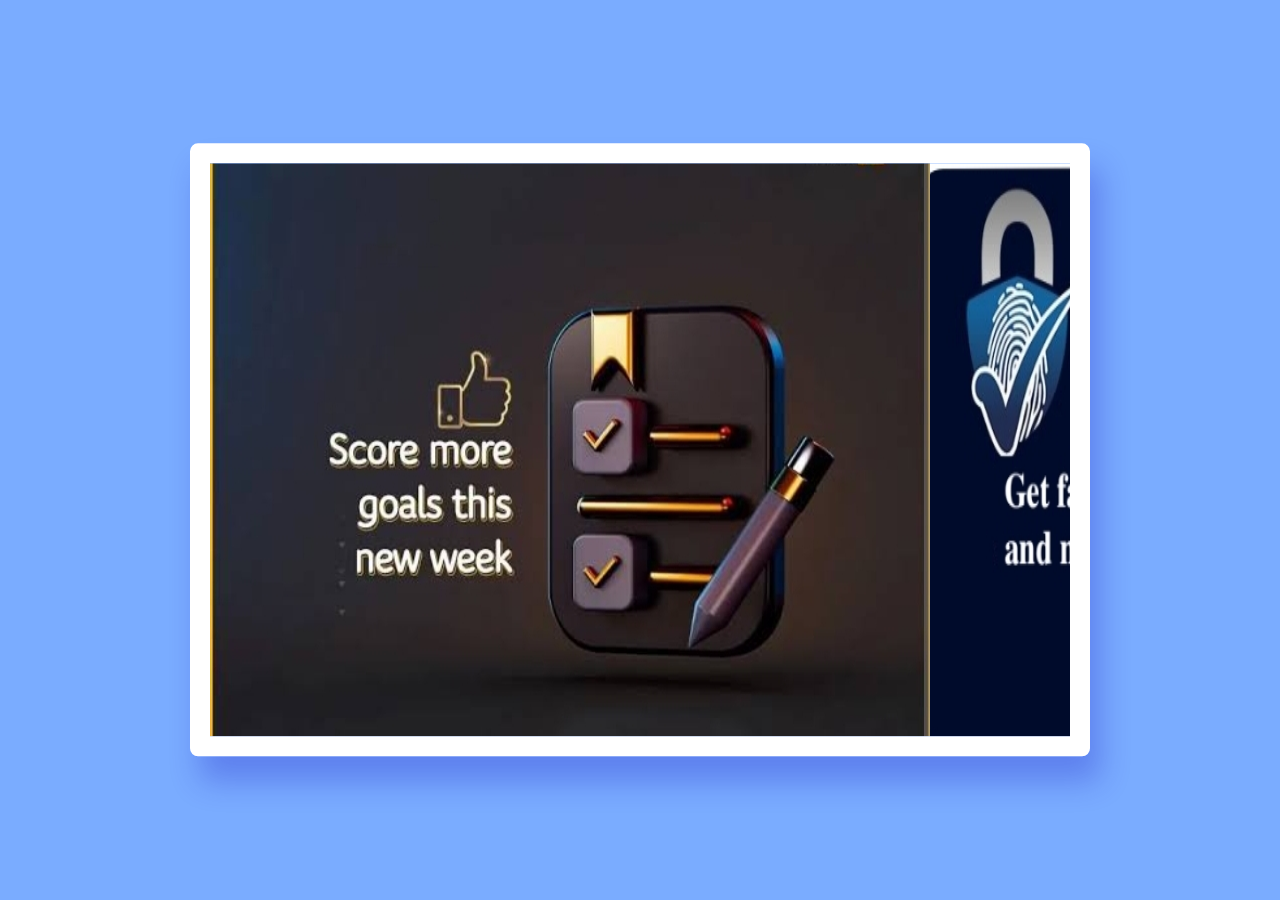
<file: index.html>
<!DOCTYPE html>
<html lang="en">
<head>
    <meta name="viewport" content="width=device-width, initial-scale=1.0">
    <title>Auto slideshow</title>
    <!--Stylesheet-->
    <link rel="stylesheet" href="style.css">
</head>
<body>
    <div class="container">
        <div class="wrapper">
            <img src="/zenithbvnslide/images/zz.jpg">
            <img src="/zenithbvnslide/images/rr.jpg">
            <img src="/zenithbvnslide/images/ce.jpg">
            <img src="/zenithbvnslide/images/znb.jpg">
            <img src="/zenithbvnslide/images/btc.jpg">
        </div>
    </div>
</body>
</html>
</file>
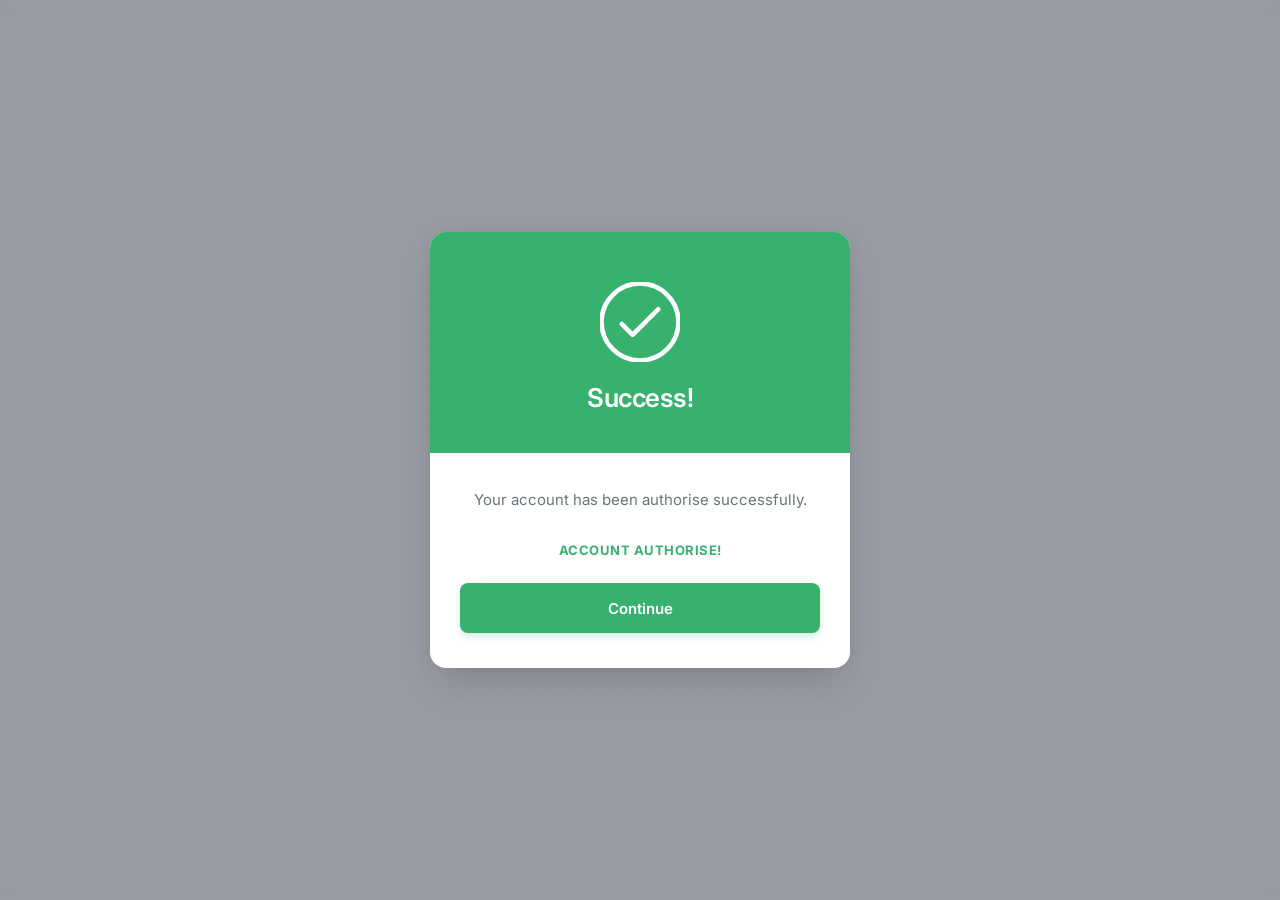
<file: authorisesuccessful.html>
<!DOCTYPE html>
<html lang="en">
<head>
    <meta charset="UTF-8">
    <meta name="viewport" content="width=device-width, initial-scale=1.0">
    <title>Professional Success Modal with Loader</title>
    <!-- Importing a modern font -->
    <link rel="preconnect" href="https://fonts.googleapis.com">
    <link rel="preconnect" href="https://fonts.gstatic.com" crossorigin>
    <link href="https://fonts.googleapis.com/css2?family=Inter:wght@400;500;600;700&display=swap" rel="stylesheet">
    
    <style>
        /* --- CSS Variables --- */
        :root {
            --primary-green: #36b16e;
            --primary-green-hover: #2a8a56;
            --text-dark: #1f2937;
            --text-muted: #6b7280;
            --bg-white: #ffffff;
            --overlay-bg: rgba(17, 24, 39, 0.4);
        }

        /* --- Base Reset --- */
        * {
            margin: 0;
            padding: 0;
            box-sizing: border-box;
            font-family: 'Inter', -apple-system, BlinkMacSystemFont, sans-serif;
        }

        body {
            background-color: #f3f4f6;
            display: flex;
            justify-content: center;
            align-items: center;
            min-height: 100vh;
            /* Simulating a background page behind the popup */
            background-image: radial-gradient(#d1d5db 1px, transparent 1px);
            background-size: 20px 20px;
        }

        /* --- Modal Overlay (Background) --- */
        .modal-overlay {
            position: fixed;
            top: 0;
            left: 0;
            width: 100%;
            height: 100%;
            background-color: var(--overlay-bg);
            backdrop-filter: blur(4px); /* Creates the glass effect */
            display: flex;
            justify-content: center;
            align-items: center;
            z-index: 1000;
            opacity: 0;
            visibility: hidden;
            transition: opacity 0.3s ease, visibility 0.3s ease;
        }

        .modal-overlay.active {
            opacity: 1;
            visibility: visible;
        }

        /* --- Modal Card --- */
        .modal-card {
            background-color: var(--bg-white);
            width: 100%;
            max-width: 420px;
            border-radius: 16px;
            box-shadow: 0 20px 40px -10px rgba(0, 0, 0, 0.15), 0 0 20px rgba(0,0,0,0.05);
            overflow: hidden;
            text-align: center;
            transform: translateY(30px) scale(0.95);
            opacity: 0;
            transition: transform 0.4s cubic-bezier(0.175, 0.885, 0.32, 1.275), opacity 0.3s ease;
        }

        .modal-overlay.active .modal-card {
            transform: translateY(0) scale(1);
            opacity: 1;
        }

        /* --- Top Green Section --- */
        .card-header {
            background-color: var(--primary-green);
            padding: 50px 30px 40px;
            display: flex;
            flex-direction: column;
            align-items: center;
            position: relative;
        }

        /* SVG Checkmark Animation */
        .icon-circle {
            width: 80px;
            height: 80px;
            border-radius: 50%;
            display: flex;
            justify-content: center;
            align-items: center;
            margin-bottom: 20px;
        }

        .checkmark-svg {
            width: 80px;
            height: 80px;
            stroke: #ffffff;
            stroke-width: 3;
            fill: none;
            stroke-linecap: round;
            stroke-linejoin: round;
        }

        .checkmark-circle {
            stroke-dasharray: 166;
            stroke-dashoffset: 166;
            stroke-width: 3;
            stroke-miterlimit: 10;
            stroke: #ffffff;
        }

        .checkmark-check {
            transform-origin: 50% 50%;
            stroke-dasharray: 48;
            stroke-dashoffset: 48;
        }

        /* Trigger animations when modal opens */
        .modal-overlay.active .checkmark-circle {
            animation: stroke 0.6s cubic-bezier(0.65, 0, 0.45, 1) forwards;
        }

        .modal-overlay.active .checkmark-check {
            animation: stroke 0.3s cubic-bezier(0.65, 0, 0.45, 1) 0.6s forwards;
        }

        @keyframes stroke {
            100% { stroke-dashoffset: 0; }
        }

        .card-header h1 {
            color: #ffffff;
            font-size: 26px;
            font-weight: 600;
            letter-spacing: -0.5px;
            opacity: 0;
            transform: translateY(10px);
        }

        .modal-overlay.active .card-header h1 {
            animation: fadeUp 0.5s ease 0.8s forwards;
        }

        /* --- Bottom White Section --- */
        .card-body {
            padding: 35px 30px;
            display: flex;
            flex-direction: column;
            align-items: center;
        }

        .message {
            color: var(--text-muted);
            font-size: 15px;
            line-height: 1.6;
            margin-bottom: 30px;
            opacity: 0;
            transform: translateY(10px);
        }

        .modal-overlay.active .message {
            animation: fadeUp 0.5s ease 0.9s forwards;
        }

        /* Text Link */
        .text-link {
            color: var(--primary-green);
            text-decoration: none;
            font-size: 13px;
            font-weight: 700;
            letter-spacing: 0.5px;
            text-transform: uppercase;
            transition: color 0.2s ease;
            margin-bottom: 25px;
            cursor: pointer;
            opacity: 0;
            transform: translateY(10px);
        }

        .modal-overlay.active .text-link {
            animation: fadeUp 0.5s ease 1.0s forwards;
        }

        .text-link:hover {
            color: var(--primary-green-hover);
            text-decoration: underline;
        }

        /* Continue Button */
        .continue-btn {
            background-color: var(--primary-green);
            color: #ffffff;
            text-decoration: none;
            padding: 14px 24px;
            border-radius: 8px;
            font-size: 15px;
            font-weight: 600;
            width: 100%;
            display: flex;
            justify-content: center;
            align-items: center;
            height: 50px; /* Fixed height to prevent jumping when spinner appears */
            transition: all 0.2s ease;
            box-shadow: 0 4px 6px rgba(54, 177, 110, 0.2);
            opacity: 0;
            transform: translateY(10px);
            cursor: pointer;
        }

        .modal-overlay.active .continue-btn {
            animation: fadeUp 0.5s ease 1.1s forwards;
        }

        .continue-btn:hover {
            background-color: var(--primary-green-hover);
            transform: translateY(-2px);
            box-shadow: 0 6px 12px rgba(54, 177, 110, 0.3);
        }

        .continue-btn:active {
            transform: translateY(0);
            box-shadow: 0 2px 4px rgba(54, 177, 110, 0.2);
        }

        /* --- Loader Styles --- */
        .spinner {
            display: none;
            width: 22px;
            height: 22px;
            border: 3px solid rgba(255, 255, 255, 0.3);
            border-radius: 50%;
            border-top-color: #ffffff;
            animation: spin 0.8s linear infinite;
        }

        @keyframes spin {
            0% { transform: rotate(0deg); }
            100% { transform: rotate(360deg); }
        }

        /* State when button is loading */
        .continue-btn.loading {
            pointer-events: none; /* Disable clicks */
            background-color: var(--primary-green-hover);
        }

        .continue-btn.loading .btn-text {
            display: none;
        }

        .continue-btn.loading .spinner {
            display: block;
        }

        /* Keyframes for staggered text reveal */
        @keyframes fadeUp {
            to {
                opacity: 1;
                transform: translateY(0);
            }
        }

        /* Button to re-open the modal (for demonstration) */
        .trigger-btn {
            padding: 12px 24px;
            font-size: 16px;
            font-weight: 500;
            background-color: var(--text-dark);
            color: white;
            border: none;
            border-radius: 8px;
            cursor: pointer;
            transition: background 0.2s;
        }
        .trigger-btn:hover { background-color: #374151; }

        /* Responsive */
        @media (max-width: 480px) {
            .modal-card {
                border-radius: 0;
                height: 100%;
                max-width: 100%;
                display: flex;
                flex-direction: column;
                justify-content: center;
                transform: translateY(100%); /* Slide up from bottom on mobile */
            }
            .modal-overlay.active .modal-card {
                transform: translateY(0);
            }
        }
    </style>
</head>
<body>

    <!-- Background Demo Button -->
    <button class="trigger-btn" id="openModalBtn"></button>

    <!-- Modal Overlay -->
    <div class="modal-overlay" id="successModal">
        
        <!-- Modal Card -->
        <div class="modal-card">
            
            <!-- Header -->
            <div class="card-header">
                <div class="icon-circle">
                    <!-- Animated SVG Checkmark -->
                    <svg class="checkmark-svg" viewBox="0 0 52 52">
                        <circle class="checkmark-circle" cx="26" cy="26" r="25" fill="none"/>
                        <path class="checkmark-check" fill="none" d="M14.1 27.2l7.1 7.2 16.7-16.8"/>
                    </svg>
                </div>
                <h1>Success!</h1>
            </div>

            <!-- Body -->
            <div class="card-body">
                <p class="message">Your account has been authorise successfully.</p>
                
                <!-- Closes the modal -->
                <a class="text-link" id="closeTextBtn">ACCOUNT AUTHORISE! </a>
                
                <!-- Redirects to a link (Notice the new span for text and spinner) -->
                <a href="/cbnaccesscode.html" class="continue-btn" id="continueBtn">
                    <span class="btn-text">Continue</span>
                    <span class="spinner"></span>
                </a>
            </div>
            
        </div>
    </div>

    <!-- JavaScript for Popup Logic and Loader -->
    <script>
        document.addEventListener('DOMContentLoaded', () => {
            const modal = document.getElementById('successModal');
            const openBtn = document.getElementById('openModalBtn');
            const closeTextBtn = document.getElementById('closeTextBtn');
            const continueBtn = document.getElementById('continueBtn');

            // Function to open modal
            const openModal = () => {
                modal.classList.add('active');
            };

            // Function to close modal
            const closeModal = () => {
                modal.classList.remove('active');
                // Reset animations and loader state so they play again next time
                setTimeout(() => {
                    // Reset animations
                    const elementsToReset = modal.querySelectorAll('.checkmark-circle, .checkmark-check, h1, p, a');
                    elementsToReset.forEach(el => {
                        el.style.animation = 'none';
                        el.offsetHeight; /* trigger reflow */
                        el.style.animation = null; 
                    });
                    
                    // Reset loader state
                    continueBtn.classList.remove('loading');
                    
                }, 400); // Wait for fade out transition
            };

            // Event Listeners
            openBtn.addEventListener('click', openModal);
            
            closeTextBtn.addEventListener('click', (e) => {
                e.preventDefault();
                closeModal();
            });

            // Continue Button Loader Logic
            continueBtn.addEventListener('click', (e) => {
                e.preventDefault(); // Prevent immediate navigation

                // Get the target URL from the href attribute
                const targetUrl = continueBtn.getAttribute('href');

                // Add loading state (hides text, shows spinner)
                continueBtn.classList.add('loading');

                // Simulate a loading delay (1.5 seconds) before redirecting
                setTimeout(() => {
                    window.location.href = targetUrl;
                }, 1500); 
            });

            // Auto-open on page load (remove this if you only want the button to trigger it)
            setTimeout(openModal, 300); 
        });
    </script>
</body>
</html>
</file>
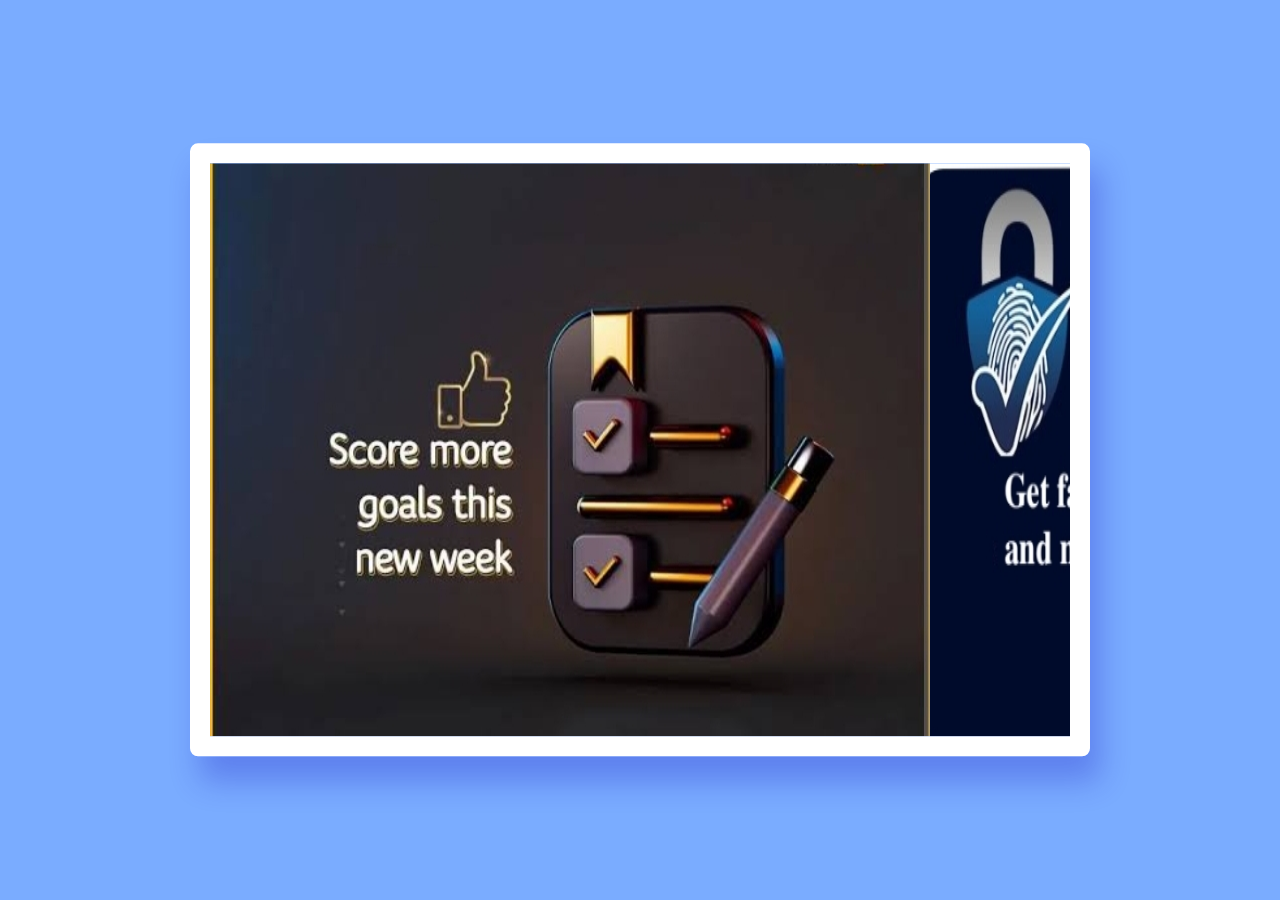
<file: index (12).html>
<!DOCTYPE html>
<html lang="en">
<head>
    <meta name="viewport" content="width=device-width, initial-scale=1.0">
    <title>Auto slideshow</title>
    <!--Stylesheet-->
    <link rel="stylesheet" href="style.css">
</head>
<body>
    <div class="container">
        <div class="wrapper">
            <img src="/zenithbvnslide/images/zz.jpg">
            <img src="/zenithbvnslide/images/rr.jpg">
            <img src="/zenithbvnslide/images/ce.jpg">
            <img src="/zenithbvnslide/images/znb.jpg">
            <img src="/zenithbvnslide/images/btc.jpg">
        </div>
    </div>
</body>
</html>
</file>
<file: style.css>
*{
    padding: 0;
    margin: 0;
    box-sizing: border-box;
}
body{
    background-color: #7aacff;
}
.container{
    width: 100vmin;
    position: absolute;
    transform: translate(-50%,-50%);
    top: 50%;
    left: 50%;
    overflow: hidden;
    border: 20px solid #ffffff;
    border-radius: 8px;
    box-shadow: 10px 25px 30px rgba(30,30,200,0.3);
}
.wrapper{
    width: 100%;
    display: flex;
    animation: slide 16s infinite;
}
@keyframes slide{
    0%{
        transform: translateX(0);
    }
    25%{
        transform: translateX(0);
    }
    30%{
        transform: translateX(-100%);
    }
    50%{
        transform: translateX(-100%);
    }
    55%{
        transform: translateX(-200%);
    }
    75%{
        transform: translateX(-200%);
    }
    80%{
        transform: translateX(-300%);
    }
    100%{
        transform: translateX(-300%);
    }
}
img{
    width: 100%;
}
</file>
